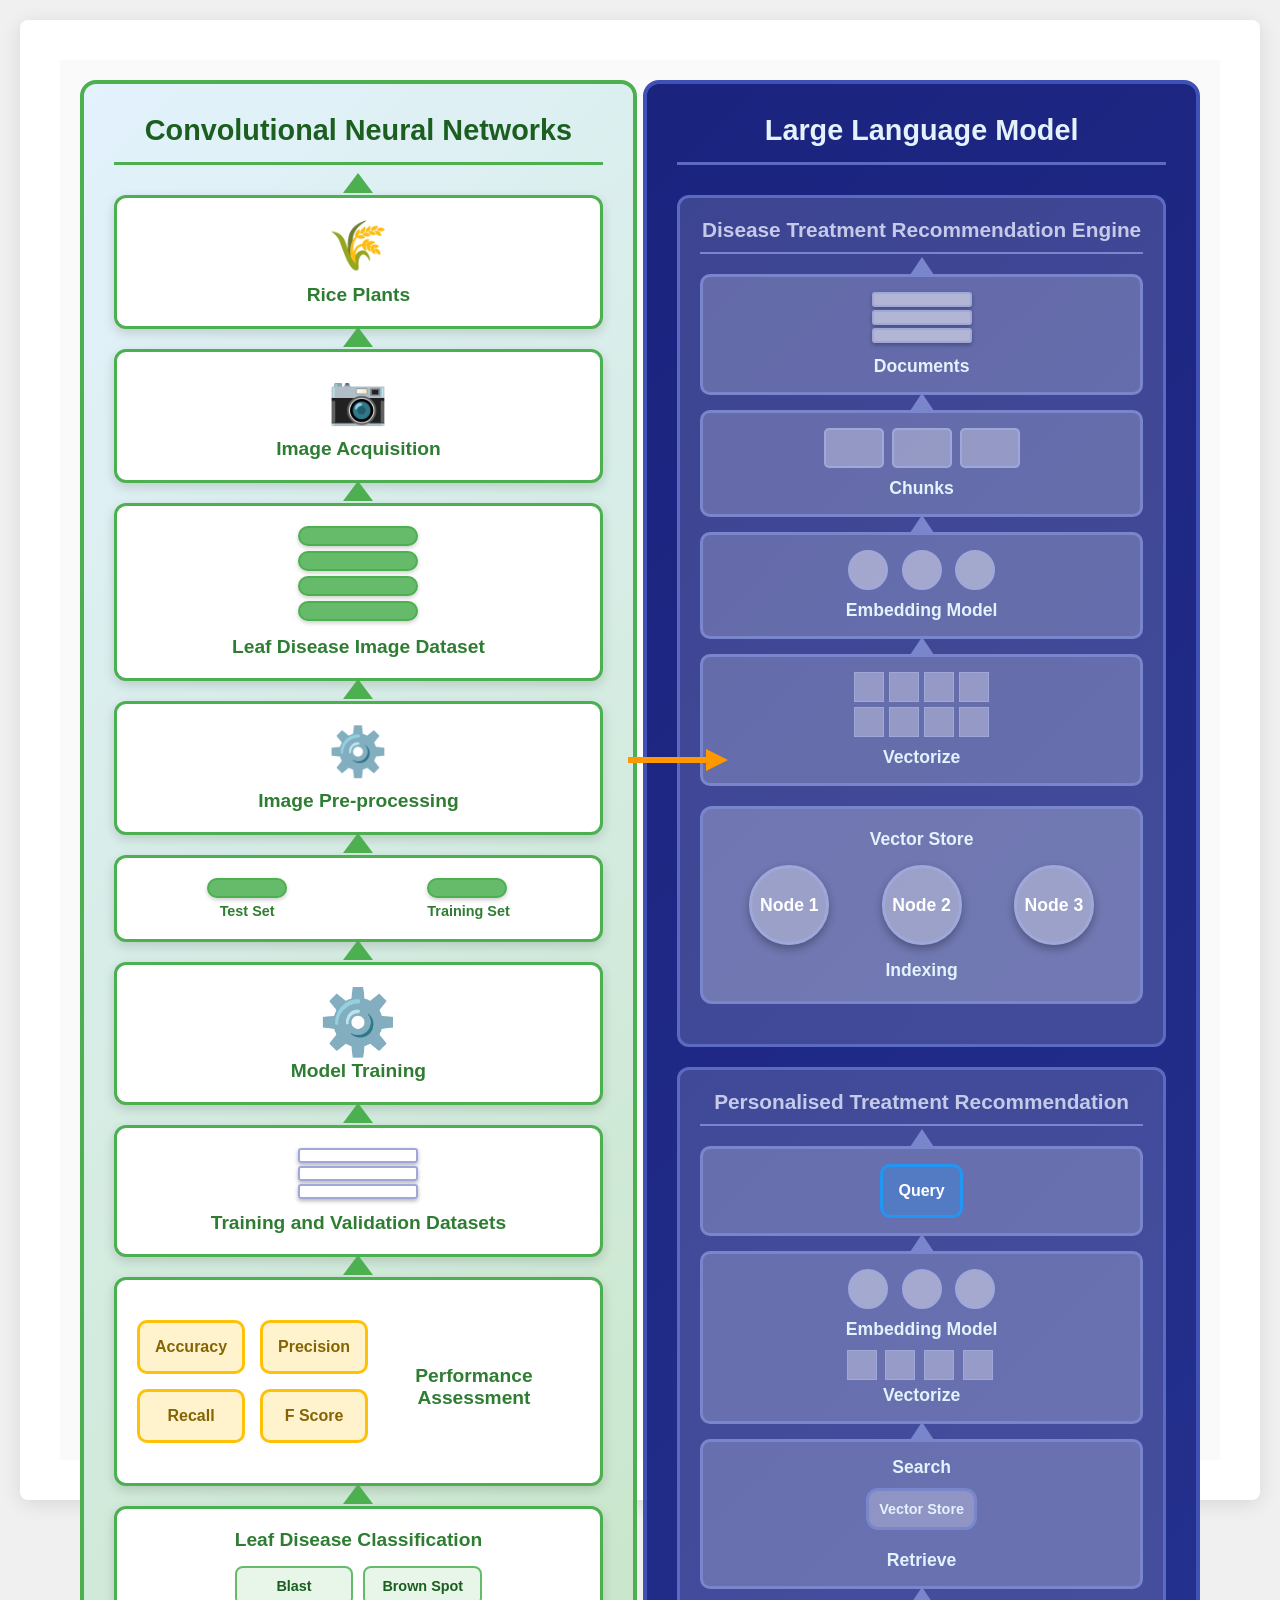
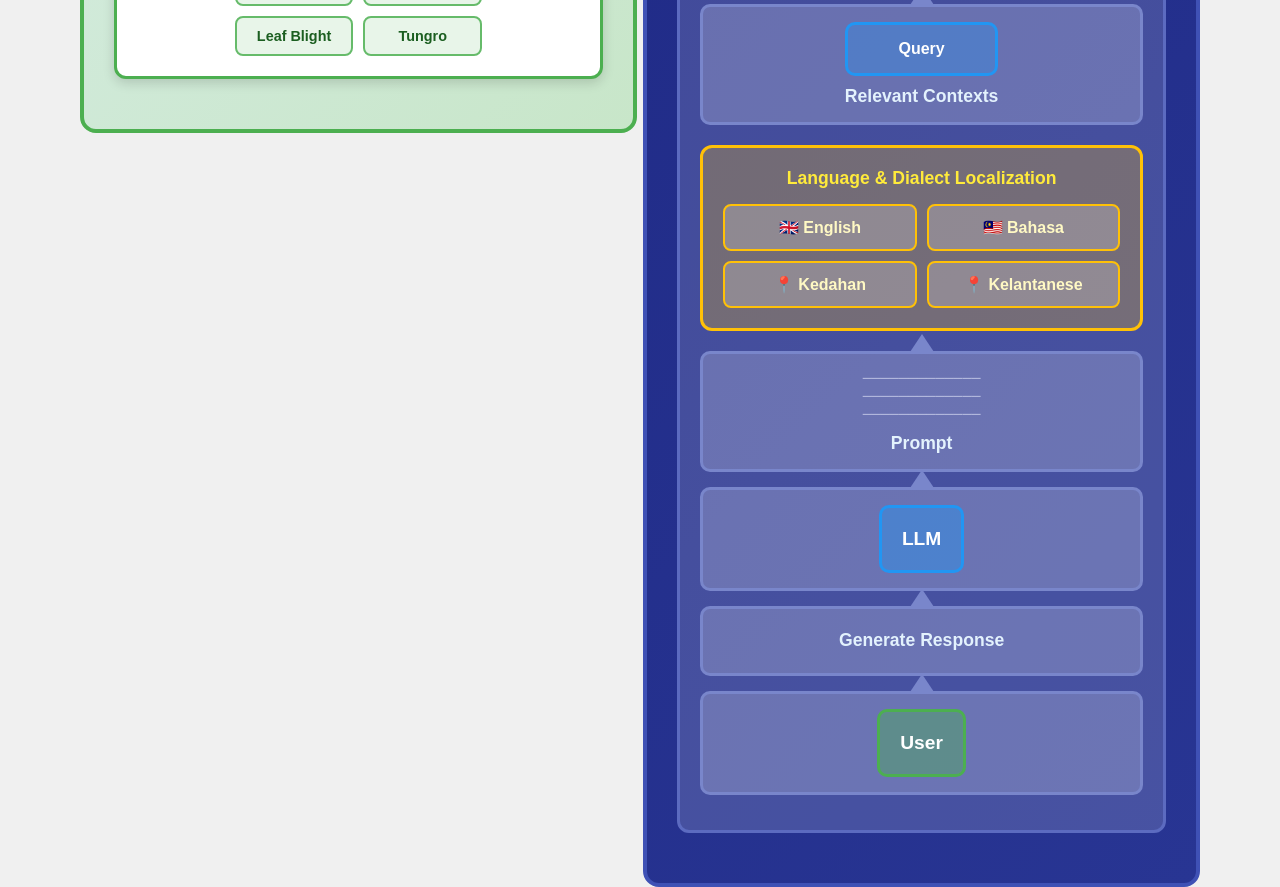
<file: METHODOLOGY_FLOW_DIAGRAM.html>
<!DOCTYPE html>
<html lang="en">
<head>
    <meta charset="UTF-8">
    <meta name="viewport" content="width=device-width, initial-scale=1.0">
    <title>MyPadiCare Methodology Flow Diagram</title>
    <style>
        * {
            margin: 0;
            padding: 0;
            box-sizing: border-box;
        }
        
        body {
            font-family: Arial, sans-serif;
            background: #f0f0f0;
            padding: 20px;
            overflow-x: auto;
        }
        
        .diagram-wrapper {
            max-width: 1800px;
            margin: 0 auto;
            background: white;
            padding: 40px;
            border-radius: 8px;
            box-shadow: 0 4px 20px rgba(0,0,0,0.1);
        }
        
        .diagram-container {
            width: 100%;
            min-height: 1400px;
            position: relative;
            background: #fafafa;
        }
        
        /* CNN Section - Left Side (Light Blue/Green) */
        .cnn-section {
            position: absolute;
            left: 20px;
            top: 20px;
            width: 48%;
            background: linear-gradient(135deg, #e3f2fd 0%, #c8e6c9 100%);
            border: 4px solid #4caf50;
            border-radius: 16px;
            padding: 30px;
        }
        
        .section-header {
            text-align: center;
            font-size: 1.8em;
            font-weight: bold;
            color: #1b5e20;
            margin-bottom: 30px;
            padding-bottom: 15px;
            border-bottom: 3px solid #4caf50;
        }
        
        .flow-box {
            background: white;
            border: 3px solid #4caf50;
            border-radius: 12px;
            padding: 20px;
            margin: 20px 0;
            position: relative;
            box-shadow: 0 4px 12px rgba(0,0,0,0.15);
            min-height: 80px;
            display: flex;
            align-items: center;
            justify-content: center;
        }
        
        .flow-arrow {
            position: absolute;
            left: 50%;
            top: -25px;
            transform: translateX(-50%);
            width: 0;
            height: 0;
            border-left: 15px solid transparent;
            border-right: 15px solid transparent;
            border-bottom: 20px solid #4caf50;
        }
        
        .flow-box:first-child .flow-arrow {
            display: none;
        }
        
        .icon-large {
            font-size: 3em;
            margin-bottom: 10px;
        }
        
        .box-label {
            font-size: 1.2em;
            font-weight: bold;
            color: #2e7d32;
            text-align: center;
        }
        
        .dataset-stack {
            display: flex;
            flex-direction: column;
            align-items: center;
            gap: 5px;
        }
        
        .disk {
            width: 120px;
            height: 20px;
            background: #66bb6a;
            border: 2px solid #4caf50;
            border-radius: 10px;
            box-shadow: 0 2px 4px rgba(0,0,0,0.2);
        }
        
        .gear-icon {
            font-size: 4em;
            color: #4caf50;
            animation: rotate 3s linear infinite;
        }
        
        @keyframes rotate {
            from { transform: rotate(0deg); }
            to { transform: rotate(360deg); }
        }
        
        .metrics-container {
            display: grid;
            grid-template-columns: repeat(2, 1fr);
            gap: 15px;
            margin: 20px 0;
        }
        
        .metric-box {
            background: #fff3cd;
            border: 3px solid #ffc107;
            border-radius: 10px;
            padding: 15px;
            text-align: center;
            font-weight: bold;
            color: #856404;
        }
        
        .diseases-grid {
            display: grid;
            grid-template-columns: repeat(2, 1fr);
            gap: 10px;
            margin-top: 15px;
        }
        
        .disease-item {
            background: #e8f5e9;
            border: 2px solid #66bb6a;
            border-radius: 8px;
            padding: 10px;
            text-align: center;
            font-size: 0.9em;
            color: #1b5e20;
            font-weight: 600;
        }
        
        /* LLM Section - Right Side (Dark Blue) */
        .llm-section {
            position: absolute;
            right: 20px;
            top: 20px;
            width: 48%;
            background: linear-gradient(135deg, #1a237e 0%, #283593 100%);
            border: 4px solid #3f51b5;
            border-radius: 16px;
            padding: 30px;
            color: white;
        }
        
        .llm-section .section-header {
            color: #e3f2fd;
            border-bottom-color: #5c6bc0;
        }
        
        .llm-subsection-box {
            background: rgba(255, 255, 255, 0.15);
            border: 3px solid #5c6bc0;
            border-radius: 12px;
            padding: 20px;
            margin: 20px 0;
        }
        
        .subsection-title {
            font-size: 1.3em;
            font-weight: bold;
            color: #c5cae9;
            margin-bottom: 20px;
            text-align: center;
            padding-bottom: 10px;
            border-bottom: 2px solid #7986cb;
        }
        
        .llm-flow-box {
            background: rgba(255, 255, 255, 0.2);
            border: 3px solid #7986cb;
            border-radius: 10px;
            padding: 15px;
            margin: 15px 0;
            position: relative;
            min-height: 70px;
            display: flex;
            align-items: center;
            justify-content: center;
        }
        
        .llm-flow-arrow {
            position: absolute;
            left: 50%;
            top: -20px;
            transform: translateX(-50%);
            width: 0;
            height: 0;
            border-left: 12px solid transparent;
            border-right: 12px solid transparent;
            border-bottom: 18px solid #7986cb;
        }
        
        .llm-flow-box:first-child .llm-flow-arrow {
            display: none;
        }
        
        .llm-box-label {
            font-size: 1.1em;
            font-weight: bold;
            color: #e3f2fd;
            text-align: center;
        }
        
        .documents-stack {
            display: flex;
            flex-direction: column;
            align-items: center;
            gap: 3px;
        }
        
        .document {
            width: 100px;
            height: 15px;
            background: rgba(255, 255, 255, 0.4);
            border: 2px solid #9fa8da;
            border-radius: 3px;
            box-shadow: 0 2px 4px rgba(0,0,0,0.3);
        }
        
        .chunks-horizontal {
            display: flex;
            gap: 8px;
            justify-content: center;
            align-items: center;
        }
        
        .chunk-bar {
            width: 60px;
            height: 40px;
            background: rgba(255, 255, 255, 0.3);
            border: 2px solid #9fa8da;
            border-radius: 5px;
        }
        
        .neural-network {
            display: grid;
            grid-template-columns: repeat(3, 1fr);
            gap: 10px;
            justify-items: center;
        }
        
        .neuron {
            width: 40px;
            height: 40px;
            background: rgba(255, 255, 255, 0.4);
            border: 2px solid #9fa8da;
            border-radius: 50%;
            position: relative;
        }
        
        .vector-grid {
            display: grid;
            grid-template-columns: repeat(4, 1fr);
            gap: 5px;
        }
        
        .vector-square {
            width: 30px;
            height: 30px;
            background: rgba(255, 255, 255, 0.3);
            border: 1px solid #9fa8da;
        }
        
        .vector-store-container {
            background: rgba(255, 255, 255, 0.25);
            border: 3px solid #7986cb;
            border-radius: 12px;
            padding: 20px;
            margin: 20px 0;
        }
        
        .vector-nodes {
            display: flex;
            justify-content: space-around;
            margin-top: 15px;
        }
        
        .vector-node {
            width: 80px;
            height: 80px;
            background: rgba(255, 255, 255, 0.3);
            border: 3px solid #9fa8da;
            border-radius: 50%;
            display: flex;
            align-items: center;
            justify-content: center;
            font-weight: bold;
            font-size: 1.1em;
            color: white;
            box-shadow: 0 4px 8px rgba(0,0,0,0.3);
        }
        
        .localization-box {
            background: rgba(255, 193, 7, 0.25);
            border: 3px solid #ffc107;
            border-radius: 12px;
            padding: 20px;
            margin: 20px 0;
        }
        
        .dialects-grid {
            display: grid;
            grid-template-columns: repeat(2, 1fr);
            gap: 10px;
            margin-top: 15px;
        }
        
        .dialect-item {
            background: rgba(255, 255, 255, 0.2);
            border: 2px solid #ffc107;
            border-radius: 8px;
            padding: 12px;
            text-align: center;
            font-weight: bold;
            color: #fff9c4;
        }
        
        /* Connection Arrow Between Sections */
        .main-arrow {
            position: absolute;
            left: 49%;
            top: 50%;
            transform: translateY(-50%);
            width: 80px;
            height: 6px;
            background: #ff9800;
            z-index: 100;
        }
        
        .main-arrow::after {
            content: '';
            position: absolute;
            right: -20px;
            top: -8px;
            width: 0;
            height: 0;
            border-left: 22px solid #ff9800;
            border-top: 11px solid transparent;
            border-bottom: 11px solid transparent;
        }
        
        .query-box {
            background: rgba(33, 150, 243, 0.3);
            border: 3px solid #2196f3;
            border-radius: 10px;
            padding: 15px;
            text-align: center;
            font-weight: bold;
            color: white;
        }
        
        .llm-box {
            background: rgba(33, 150, 243, 0.4);
            border: 3px solid #2196f3;
            border-radius: 10px;
            padding: 20px;
            text-align: center;
            font-weight: bold;
            font-size: 1.2em;
            color: white;
        }
        
        .user-box {
            background: rgba(76, 175, 80, 0.4);
            border: 3px solid #4caf50;
            border-radius: 10px;
            padding: 20px;
            text-align: center;
            font-weight: bold;
            font-size: 1.2em;
            color: white;
        }
    </style>
</head>
<body>
    <div class="diagram-wrapper">
        <div class="diagram-container">
            <!-- CNN Section (Left) -->
            <div class="cnn-section">
                <div class="section-header">Convolutional Neural Networks</div>
                
                <!-- Image Acquisition -->
                <div class="flow-box">
                    <div class="flow-arrow"></div>
                    <div style="text-align: center;">
                        <div class="icon-large">🌾</div>
                        <div class="box-label">Rice Plants</div>
                    </div>
                </div>
                
                <div class="flow-box">
                    <div class="flow-arrow"></div>
                    <div style="text-align: center;">
                        <div class="icon-large">📷</div>
                        <div class="box-label">Image Acquisition</div>
                    </div>
                </div>
                
                <!-- Data Preparation -->
                <div class="flow-box">
                    <div class="flow-arrow"></div>
                    <div class="dataset-stack">
                        <div class="disk"></div>
                        <div class="disk"></div>
                        <div class="disk"></div>
                        <div class="disk"></div>
                        <div class="box-label" style="margin-top: 10px;">Leaf Disease Image Dataset</div>
                    </div>
                </div>
                
                <div class="flow-box">
                    <div class="flow-arrow"></div>
                    <div style="text-align: center;">
                        <div class="icon-large">⚙️</div>
                        <div class="box-label">Image Pre-processing</div>
                    </div>
                </div>
                
                <!-- Dataset Splitting -->
                <div class="flow-box">
                    <div class="flow-arrow"></div>
                    <div style="display: flex; justify-content: space-around; width: 100%;">
                        <div style="text-align: center;">
                            <div class="disk" style="width: 80px;"></div>
                            <div class="box-label" style="font-size: 0.9em; margin-top: 5px;">Test Set</div>
                        </div>
                        <div style="text-align: center;">
                            <div class="disk" style="width: 80px;"></div>
                            <div class="box-label" style="font-size: 0.9em; margin-top: 5px;">Training Set</div>
                        </div>
                    </div>
                </div>
                
                <!-- Model Training -->
                <div class="flow-box">
                    <div class="flow-arrow"></div>
                    <div style="text-align: center;">
                        <div class="gear-icon">⚙️</div>
                        <div class="box-label">Model Training</div>
                    </div>
                </div>
                
                <div class="flow-box">
                    <div class="flow-arrow"></div>
                    <div class="documents-stack">
                        <div class="document" style="width: 120px;"></div>
                        <div class="document" style="width: 120px;"></div>
                        <div class="document" style="width: 120px;"></div>
                        <div class="box-label" style="margin-top: 10px; color: #2e7d32;">Training and Validation Datasets</div>
                    </div>
                </div>
                
                <!-- Performance Assessment -->
                <div class="flow-box">
                    <div class="flow-arrow"></div>
                    <div class="metrics-container">
                        <div class="metric-box">Accuracy</div>
                        <div class="metric-box">Precision</div>
                        <div class="metric-box">Recall</div>
                        <div class="metric-box">F Score</div>
                    </div>
                    <div class="box-label" style="margin-top: 10px;">Performance Assessment</div>
                </div>
                
                <!-- Disease Classification -->
                <div class="flow-box">
                    <div class="flow-arrow"></div>
                    <div>
                        <div class="box-label" style="margin-bottom: 15px;">Leaf Disease Classification</div>
                        <div class="diseases-grid">
                            <div class="disease-item">Blast</div>
                            <div class="disease-item">Brown Spot</div>
                            <div class="disease-item">Leaf Blight</div>
                            <div class="disease-item">Tungro</div>
                        </div>
                    </div>
                </div>
            </div>
            
            <!-- Main Connection Arrow -->
            <div class="main-arrow"></div>
            
            <!-- LLM Section (Right) -->
            <div class="llm-section">
                <div class="section-header">Large Language Model</div>
                
                <!-- Indexing Section -->
                <div class="llm-subsection-box">
                    <div class="subsection-title">Disease Treatment Recommendation Engine</div>
                    
                    <!-- Documents -->
                    <div class="llm-flow-box">
                        <div class="llm-flow-arrow"></div>
                        <div class="documents-stack">
                            <div class="document" style="background: rgba(255,255,255,0.5);"></div>
                            <div class="document" style="background: rgba(255,255,255,0.5);"></div>
                            <div class="document" style="background: rgba(255,255,255,0.5);"></div>
                            <div class="llm-box-label" style="margin-top: 10px;">Documents</div>
                        </div>
                    </div>
                    
                    <!-- Chunking -->
                    <div class="llm-flow-box">
                        <div class="llm-flow-arrow"></div>
                        <div>
                            <div class="chunks-horizontal">
                                <div class="chunk-bar"></div>
                                <div class="chunk-bar"></div>
                                <div class="chunk-bar"></div>
                            </div>
                            <div class="llm-box-label" style="margin-top: 10px;">Chunks</div>
                        </div>
                    </div>
                    
                    <!-- Embedding Model -->
                    <div class="llm-flow-box">
                        <div class="llm-flow-arrow"></div>
                        <div>
                            <div class="neural-network">
                                <div class="neuron"></div>
                                <div class="neuron"></div>
                                <div class="neuron"></div>
                            </div>
                            <div class="llm-box-label" style="margin-top: 10px;">Embedding Model</div>
                        </div>
                    </div>
                    
                    <!-- Vectorize -->
                    <div class="llm-flow-box">
                        <div class="llm-flow-arrow"></div>
                        <div>
                            <div class="vector-grid">
                                <div class="vector-square"></div>
                                <div class="vector-square"></div>
                                <div class="vector-square"></div>
                                <div class="vector-square"></div>
                                <div class="vector-square"></div>
                                <div class="vector-square"></div>
                                <div class="vector-square"></div>
                                <div class="vector-square"></div>
                            </div>
                            <div class="llm-box-label" style="margin-top: 10px;">Vectorize</div>
                        </div>
                    </div>
                    
                    <!-- Vector Store -->
                    <div class="vector-store-container">
                        <div class="llm-box-label" style="margin-bottom: 15px;">Vector Store</div>
                        <div class="vector-nodes">
                            <div class="vector-node">Node 1</div>
                            <div class="vector-node">Node 2</div>
                            <div class="vector-node">Node 3</div>
                        </div>
                        <div class="llm-box-label" style="margin-top: 15px;">Indexing</div>
                    </div>
                </div>
                
                <!-- Querying Section -->
                <div class="llm-subsection-box">
                    <div class="subsection-title">Personalised Treatment Recommendation</div>
                    
                    <!-- Query Input -->
                    <div class="llm-flow-box">
                        <div class="llm-flow-arrow"></div>
                        <div class="query-box">
                            Query
                        </div>
                    </div>
                    
                    <!-- Query Vectorization -->
                    <div class="llm-flow-box">
                        <div class="llm-flow-arrow"></div>
                        <div>
                            <div class="neural-network">
                                <div class="neuron"></div>
                                <div class="neuron"></div>
                                <div class="neuron"></div>
                            </div>
                            <div class="llm-box-label" style="margin-top: 10px;">Embedding Model</div>
                            <div class="vector-grid" style="margin-top: 10px; max-width: 150px; margin-left: auto; margin-right: auto;">
                                <div class="vector-square"></div>
                                <div class="vector-square"></div>
                                <div class="vector-square"></div>
                                <div class="vector-square"></div>
                            </div>
                            <div class="llm-box-label" style="margin-top: 5px;">Vectorize</div>
                        </div>
                    </div>
                    
                    <!-- Search & Retrieve -->
                    <div class="llm-flow-box">
                        <div class="llm-flow-arrow"></div>
                        <div style="text-align: center;">
                            <div class="llm-box-label">Search</div>
                            <div class="vector-store-container" style="margin-top: 10px; padding: 10px;">
                                <div class="llm-box-label" style="font-size: 0.9em;">Vector Store</div>
                            </div>
                            <div class="llm-box-label" style="margin-top: 10px;">Retrieve</div>
                        </div>
                    </div>
                    
                    <!-- Relevant Contexts -->
                    <div class="llm-flow-box">
                        <div class="llm-flow-arrow"></div>
                        <div style="text-align: center;">
                            <div class="query-box" style="margin-bottom: 10px;">Query</div>
                            <div class="llm-box-label">Relevant Contexts</div>
                        </div>
                    </div>
                    
                    <!-- Localization -->
                    <div class="localization-box">
                        <div class="llm-box-label" style="color: #ffeb3b; margin-bottom: 15px;">Language & Dialect Localization</div>
                        <div class="dialects-grid">
                            <div class="dialect-item">🇬🇧 English</div>
                            <div class="dialect-item">🇲🇾 Bahasa</div>
                            <div class="dialect-item">📍 Kedahan</div>
                            <div class="dialect-item">📍 Kelantanese</div>
                        </div>
                    </div>
                    
                    <!-- Prompt Generation -->
                    <div class="llm-flow-box">
                        <div class="llm-flow-arrow"></div>
                        <div style="text-align: center;">
                            <div style="font-size: 0.8em; line-height: 1.4; color: #c5cae9;">
                                ─────────────<br>
                                ─────────────<br>
                                ─────────────
                            </div>
                            <div class="llm-box-label" style="margin-top: 10px;">Prompt</div>
                        </div>
                    </div>
                    
                    <!-- LLM -->
                    <div class="llm-flow-box">
                        <div class="llm-flow-arrow"></div>
                        <div class="llm-box">LLM</div>
                    </div>
                    
                    <!-- Generate Response -->
                    <div class="llm-flow-box">
                        <div class="llm-flow-arrow"></div>
                        <div class="llm-box-label">Generate Response</div>
                    </div>
                    
                    <!-- User Output -->
                    <div class="llm-flow-box">
                        <div class="llm-flow-arrow"></div>
                        <div class="user-box">User</div>
                    </div>
                </div>
            </div>
        </div>
    </div>
</body>
</html>
</file>
